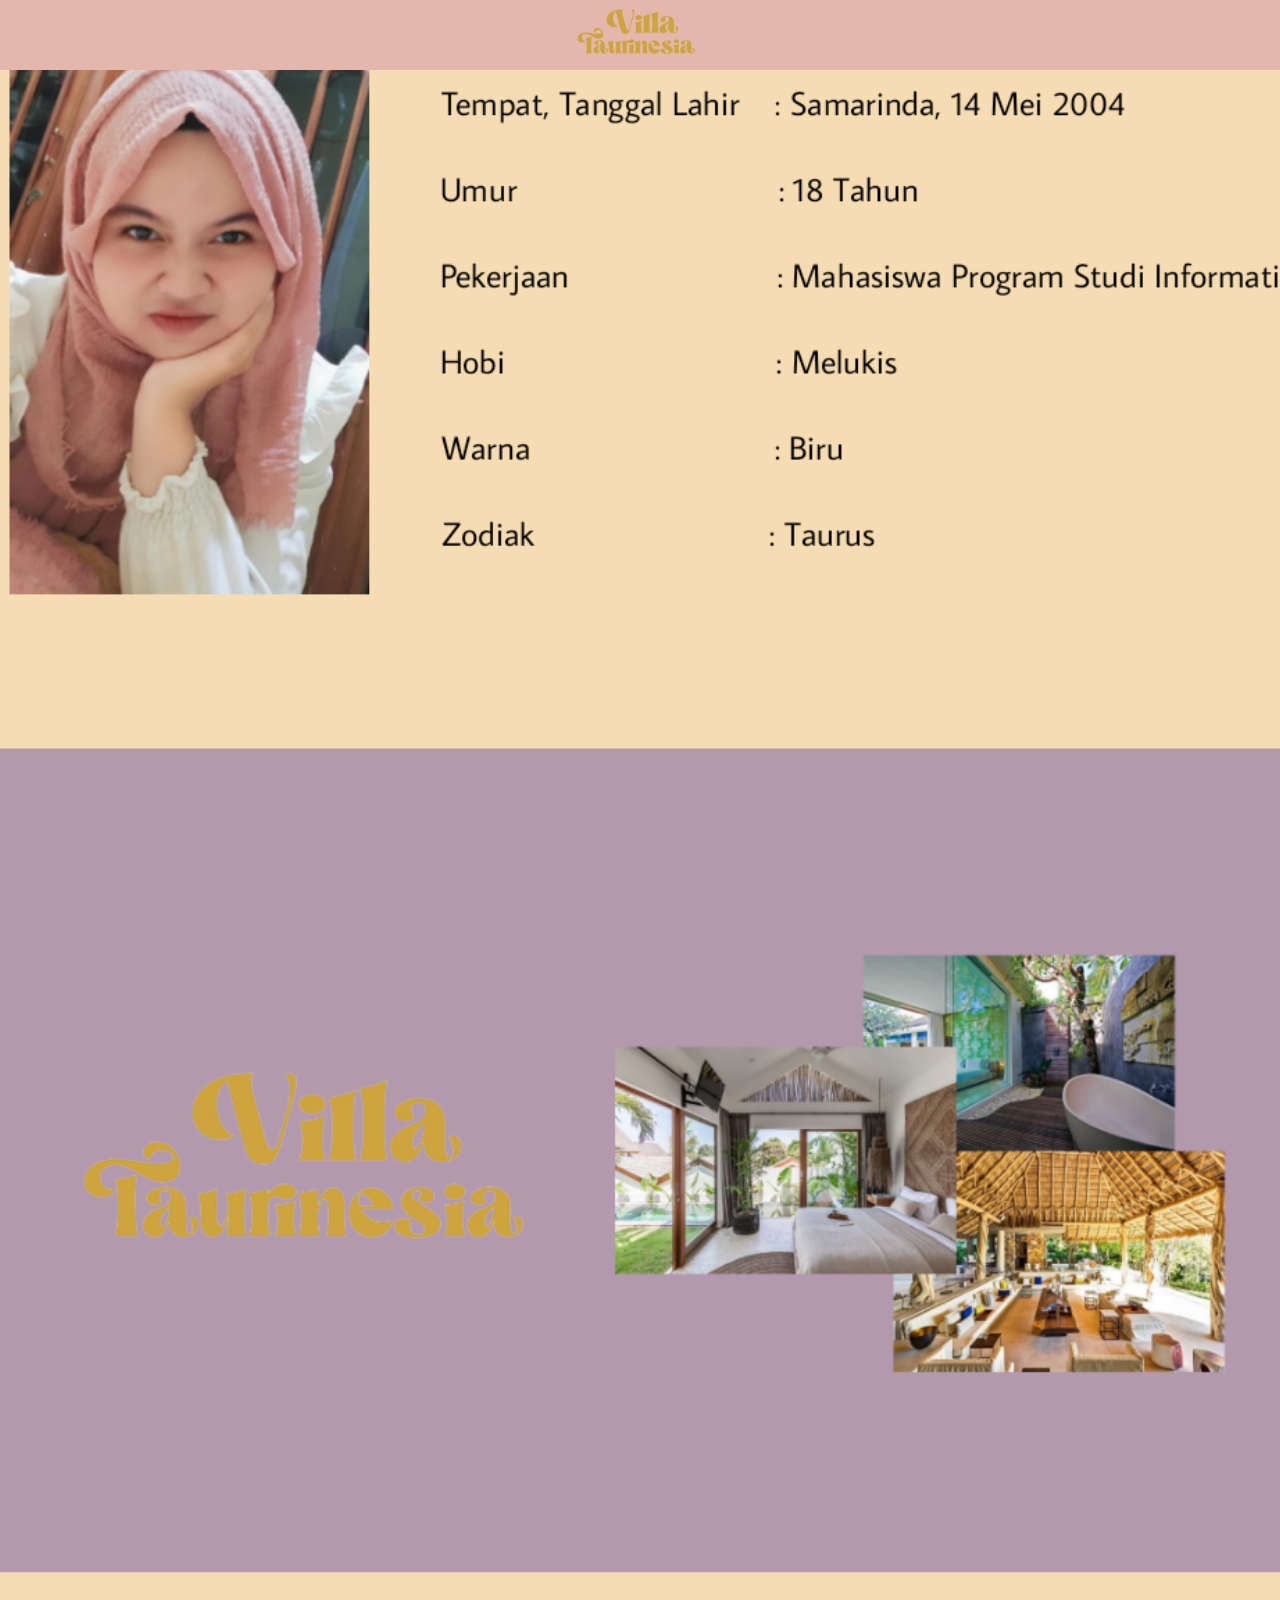
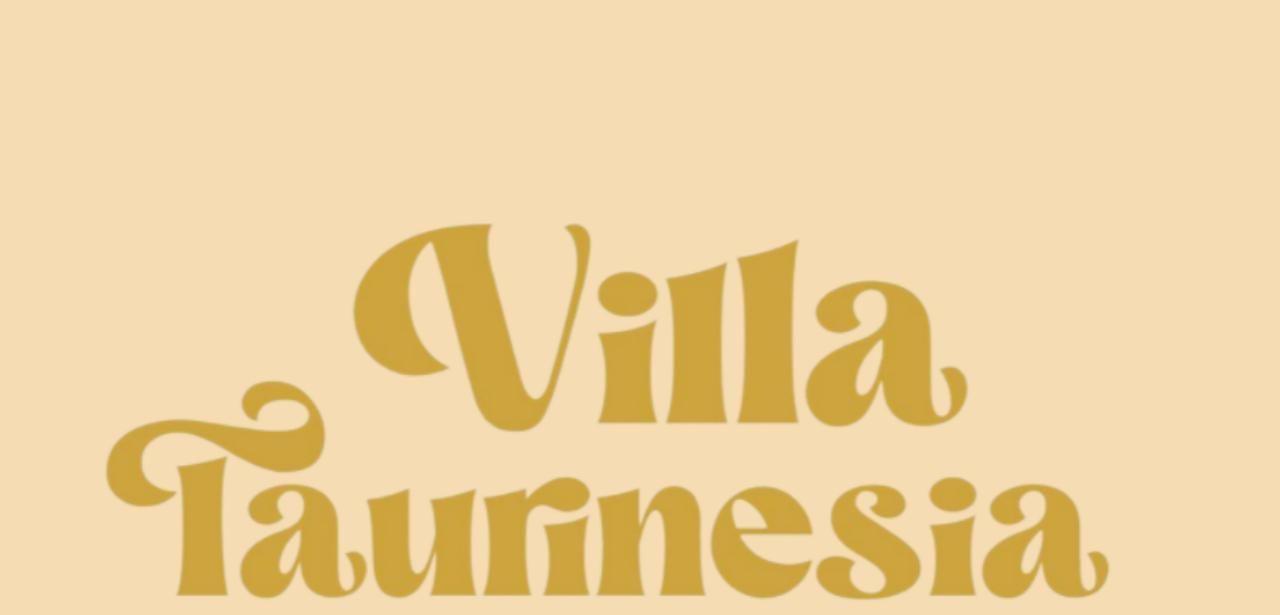
<file: PemogramanWEB/about.html>
<!DOCTYPE html>
<html lang="en">
<head>
    <meta charset="UTF-8">
    <meta http-equiv="X-UA-Compatible" content="IE=edge">
    <meta name="viewport" content="width=device-width, initial-scale=1.0">
    <title>Document</title>
    <link rel="stylesheet" href="about.css">

</head>
<body>
    <nav>
        <div class="logo">
            <a href="">
            <center><img src="logo.png" alt="" width="140px"></center>
            </a>
        </div>

    </nav>


    <div class="search">
        <input class="srch" type="search" name="" placeholder="type to text">
        <a href="#"><button class="btn">search</button></a>

    </div> 

    <div class="content">


        <div><img scr="logo.png" widht="45px"></div>

        <br><br><br><br><br><br><br><br><br><br>
        <br><br><br><br><br><br><br><br><br><br>
        <br><br><br><br><br><br><br><br><br><br>
        <br><br><br><br><br><br><br><br><br><br>
        <br><br><br><br><br><br><br><br><br><br>
        <br><br><br><br><br><br><br><br><br><br>
        <br><br><br><br><br><br><br><br><br><br>
        <br><br><br><br><br><br><br><br><br><br>
        <br><br><br><br><br><br><br><br><br><br>
        <br><br><br><br><br><br><br><br><br><br>
        <br><br><br><br><br><br><br><br><br><br> 
        <br><br><br><br><br><br><br><br><br><br><br>

    </div>

</body>
</html>
</file>
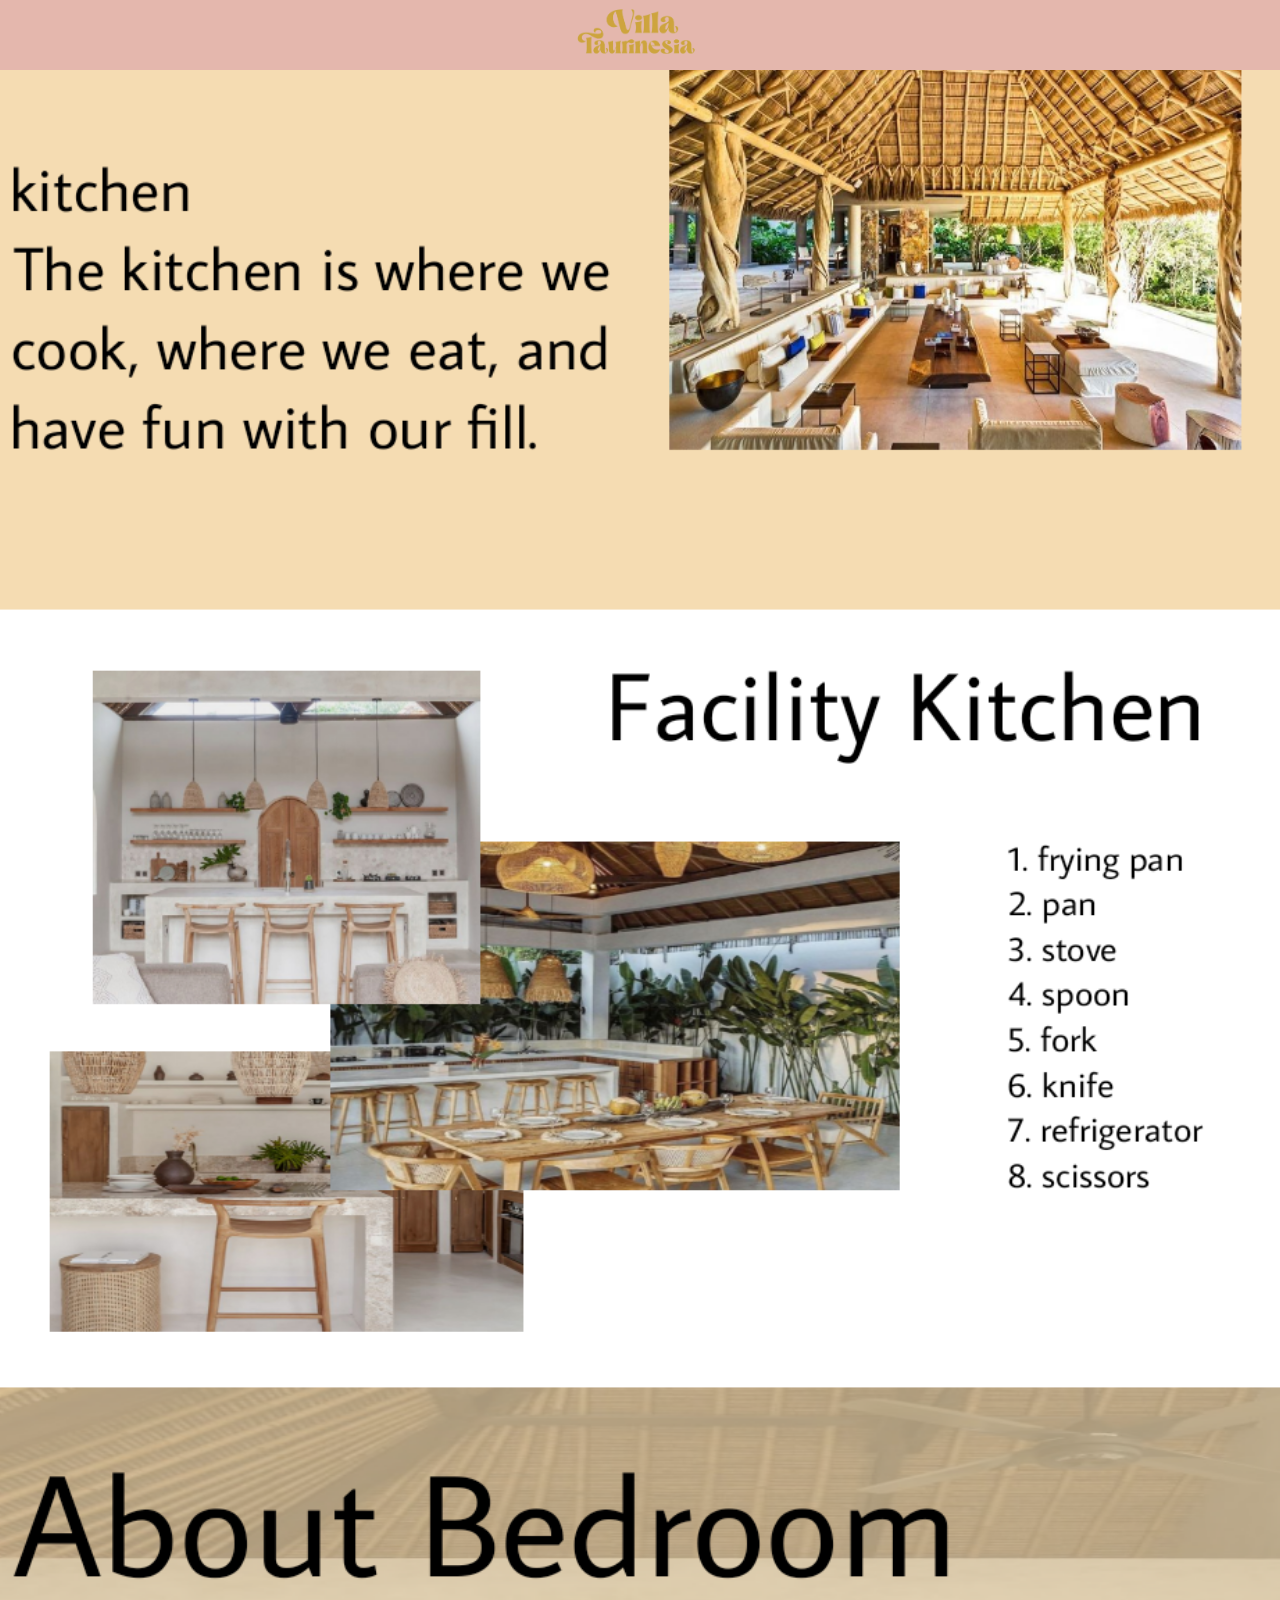
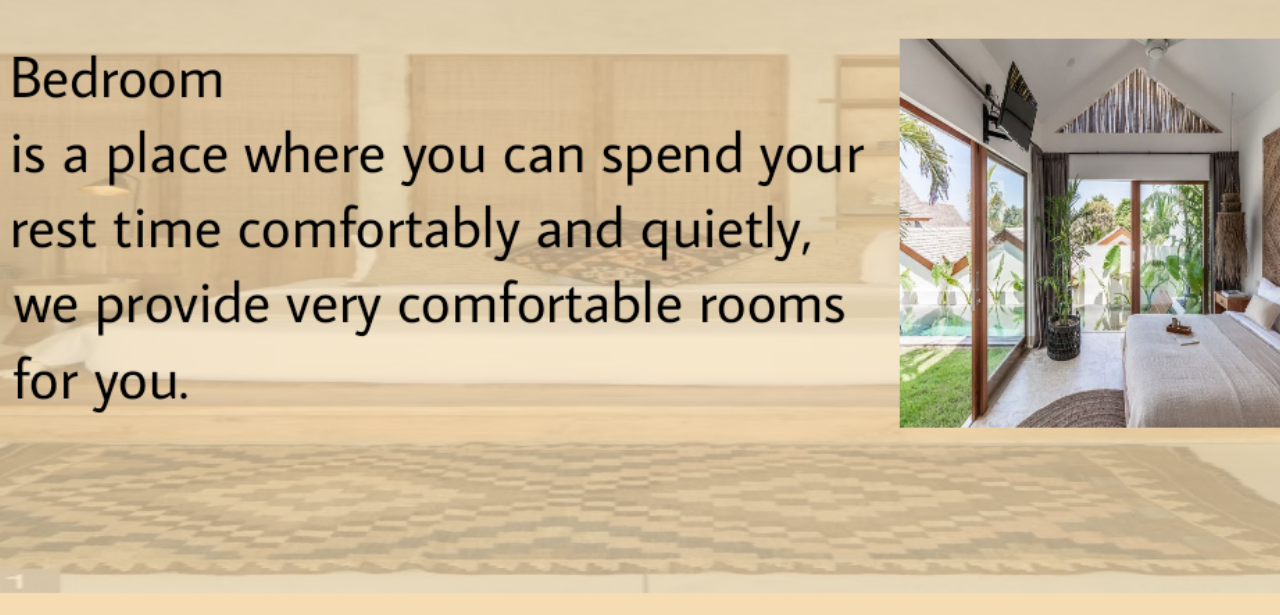
<file: PemogramanWEB/rooms.html>
<!DOCTYPE html>
<html lang="en">
<head>
    <meta charset="UTF-8">
    <meta http-equiv="X-UA-Compatible" content="IE=edge">
    <meta name="viewport" content="width=device-width, initial-scale=1.0">
    <title>Document</title>
    <link rel="stylesheet" href="rooms.css">

</head>
<body>
    <nav>
        <div class="logo">
            <a href="">
            <center><img src="logo.png" alt="" width="140px"></center>
            </a>
        </div>

    </nav>


    <div class="search">
        <input class="srch" type="search" name="" placeholder="type to text">
        <a href="#"><button class="btn">search</button></a>

    </div> 

    <div class="content">


        <div><img scr="logo.png" widht="45px"></div>

        <br><br><br><br><br><br><br><br><br><br>
        <br><br><br><br><br><br><br><br><br><br>
        <br><br><br><br><br><br><br><br><br><br>
        <br><br><br><br><br><br><br><br><br><br>
        <br><br><br><br><br><br><br><br><br><br>
        <br><br><br><br><br><br><br><br><br><br>
        <br><br><br><br><br><br><br><br><br><br>
        <br><br><br><br><br><br><br><br><br><br>
        <br><br><br><br><br><br><br><br><br><br>
        <br><br><br><br><br><br><br><br><br><br>
        <br><br><br><br><br><br><br><br><br><br> 
        <br><br><br><br><br><br><br><br><br><br><br>

    </div>

</body>
</html>
</file>
<file: PemogramanWEB/about.css>
*{
    margin: 0;
    padding: 0;
}
body{
    background-color: #eec6819c;
    background-image: url(backgroundabout.png); 
    background-size: 1500px;
    background-position: center;
}

nav{
    display: flex;
    justify-content: space-around;
    align-items: center;
    background-color: #E4B7AD ;
    color: black;
    height: 70px;
    width: 100%;
    position: fixed;
}
</file>
<file: PemogramanWEB/rooms.css>
*{
    margin: 0;
    padding: 0;
}
body{
    background-color: #eec6819c;
    background-image: url(backgroundrooms.png); 
    background-size: 1500px;
    background-position: center;
}

nav{
    display: flex;
    justify-content: space-around;
    align-items: center;
    background-color: #E4B7AD ;
    color: black;
    height: 70px;
    width: 100%;
    position: fixed;
}
</file>
